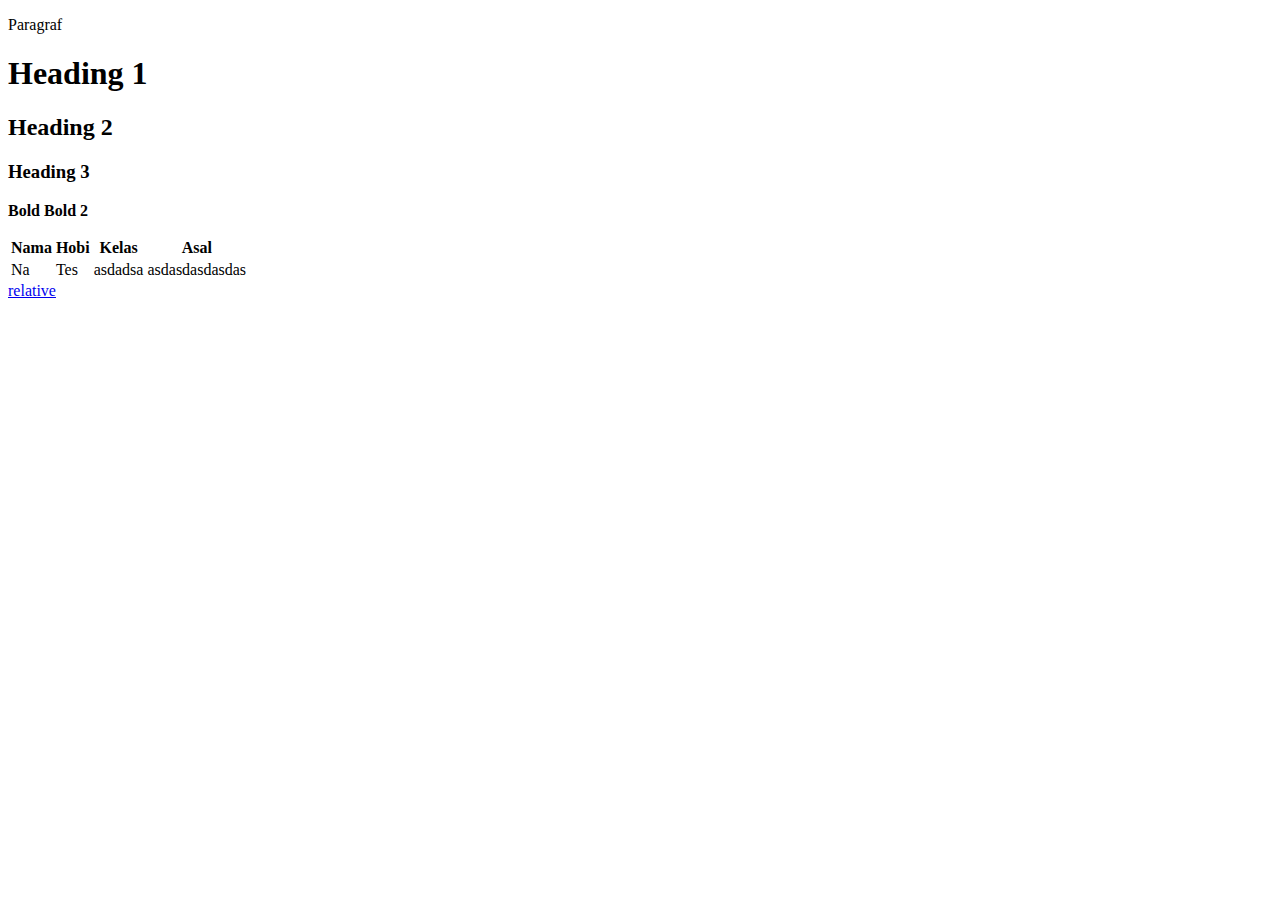
<file: Day1/index.html>
<!DOCTYPE html>
<html lang="en">
	<head>
		<meta charset="UTF-8" />
		<meta http-equiv="X-UA-Compatible" content="IE=edge" />
		<meta name="viewport" content="width=device-width, initial-scale=1.0" />
		<title>Document</title>
	</head>
	<body>
		<p>Paragraf</p>
		<h1>Heading 1</h1>
		<h2>Heading 2</h2>
		<h3>Heading 3</h3>
		<p><b>Bold</b> <strong>Bold 2</strong></p>
		<table>
			<tr>
				<th>Nama</th>
				<th>Hobi</th>
				<th>Kelas</th>
				<th>Asal</th>
			</tr>
			<tr>
				<td>Na</td>
				<td>Tes</td>
				<td>asdadsa</td>
				<td>asdasdasdasdas</td>
			</tr>
		</table>
		<a href="relative.html">relative</a>
	</body>
</html>
</file>
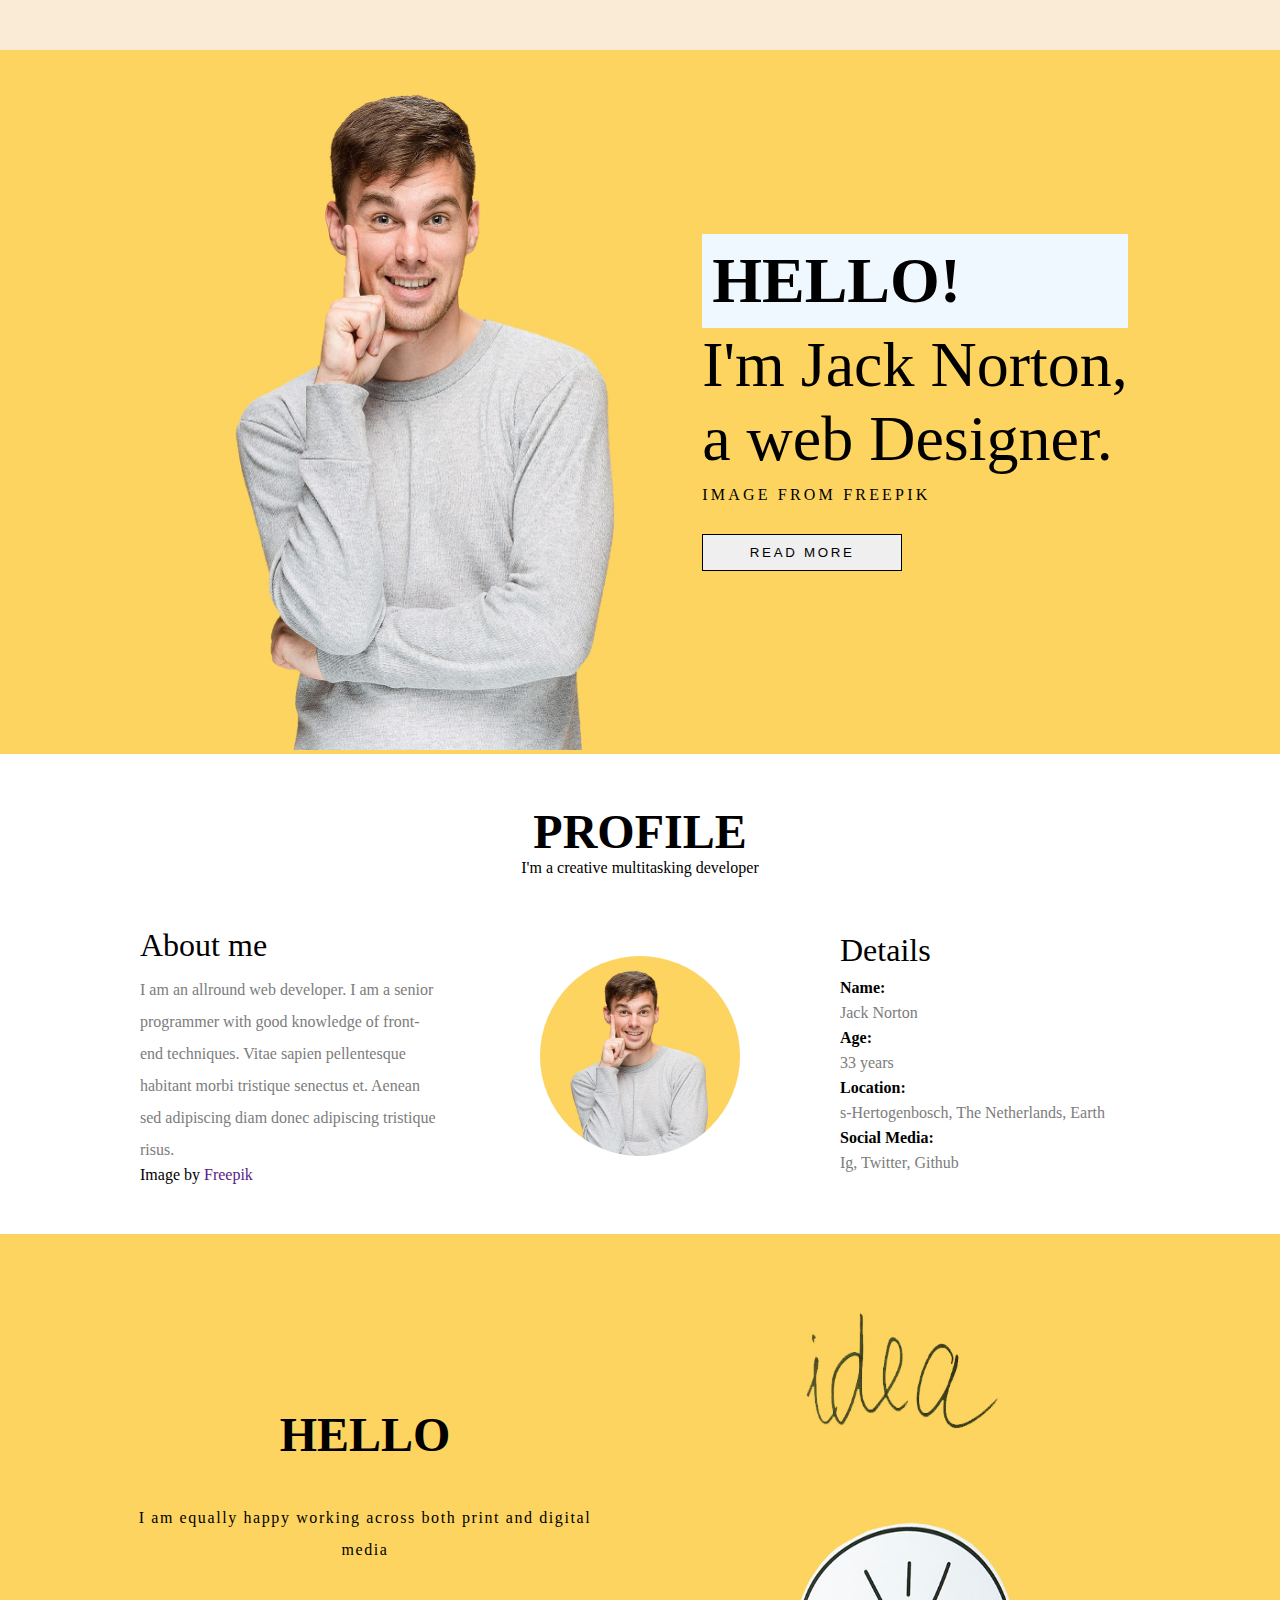
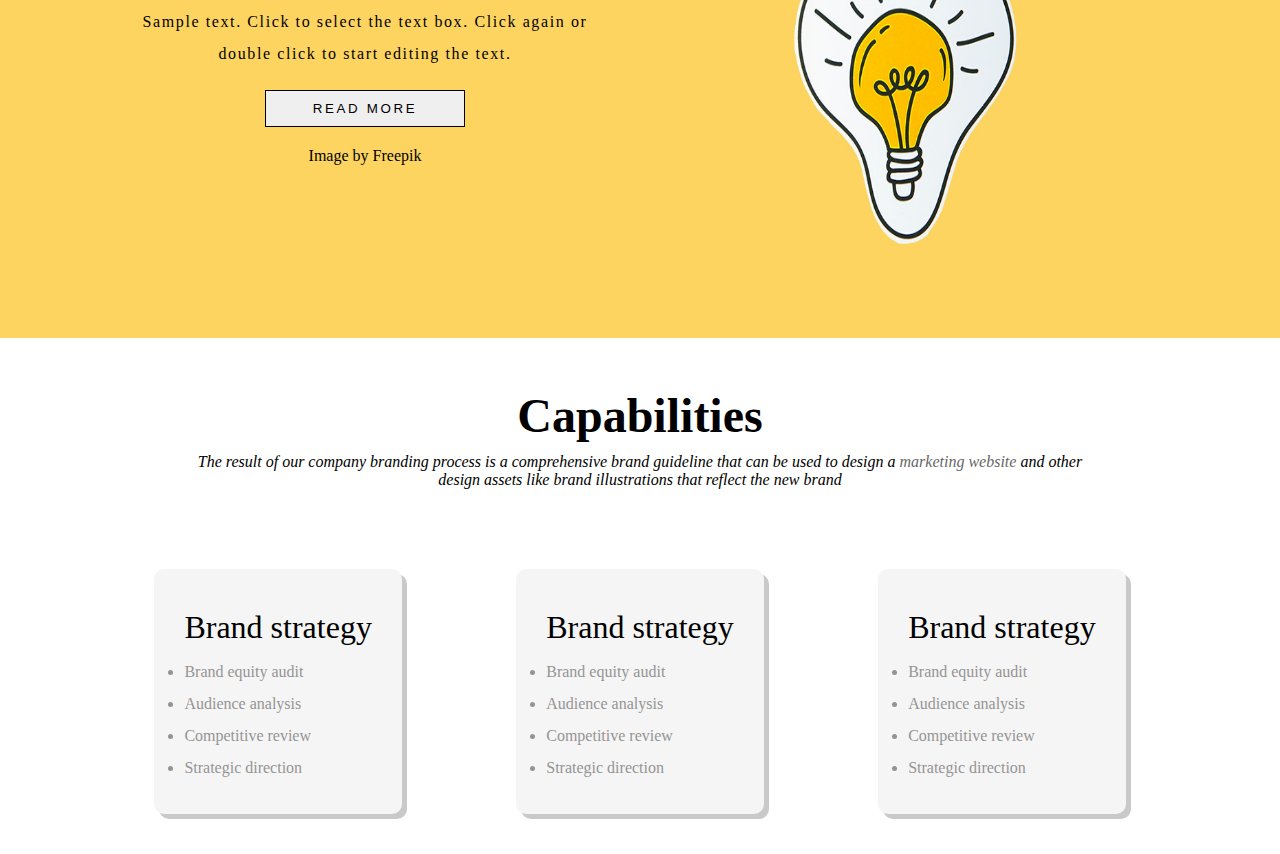
<file: Day3/index.html>
<!DOCTYPE html>
<html lang="en">
	<head>
		<meta charset="UTF-8" />
		<meta http-equiv="X-UA-Compatible" content="IE=edge" />
		<meta name="viewport" content="width=device-width, initial-scale=1.0" />
		<title>Document</title>
		<link rel="stylesheet" href="css/style.css" />
	</head>
	<body>
		<div class="container">
			<div class="navbar">
				<div class="nav">
					<!-- <span>Logo</span> -->
				</div>
			</div>
			<div class="main">
				<div class="carousel">
					<div class="image">
						<img src="img/portofolio web designer" alt="imgDev" />
					</div>
					<div class="text">
						<h1>HELLO!</h1>
						<p>I'm Jack Norton,</p>
						<p>a web Designer.</p>
						<span> IMAGE FROM <a href="">FREEPIK</a> </span>
						<button>READ MORE</button>
					</div>
				</div>
				<div class="profile">
					<div class="title">
						<h1>PROFILE</h1>
						<span>I'm a creative ​multitasking developer</span>
					</div>
					<div class="bio">
						<div class="detail">
							<div class="about">
								<h1>About me</h1>
								<p>
									I am an allround web developer. I am a senior programmer with
									good knowledge of front-end techniques. Vitae sapien
									pellentesque habitant morbi tristique senectus et. Aenean sed
									adipiscing diam donec adipiscing tristique risus.
								</p>
								<span>Image by <a href="">Freepik</a></span>
							</div>
							<div class="imgBul">
								<img
									src="img/portofolio web designer"
									alt=""
									width="200"
									height="300"
								/>
							</div>
							<div class="list">
								<h1>Details</h1>
								<span>Name:</span>
								<p>Jack Norton</p>
								<span>Age:</span>
								<p>33 years</p>
								<span>Location:</span>
								<p>s-Hertogenbosch, The Netherlands, Earth</p>
								<span>Social Media:</span>
								<p>Ig, Twitter, Github</p>
							</div>
						</div>
					</div>
				</div>
				<div class="idea">
					<div class="hello">
						<h1>HELLO</h1>
						<p class="firstText">
							I am equally happy working across both print and digital media
						</p>
						<p class="secondText">
							Sample text. Click to select the text box. Click again or double
							click to start editing the text.
						</p>
						<button>READ MORE</button>
						<span>Image by <a href="">Freepik</a></span>
					</div>
					<div class="image">
						<img src="img/gffgfg.jpg" alt="" />
					</div>
				</div>
				<div class="capability">
					<div class="title">
						<h1>Capabilities</h1>
						<p>
							The result of our company branding process is a comprehensive
							brand guideline that can be used to design a
							<a href="#">marketing website</a> and other design assets like
							brand illustrations that reflect the new brand
						</p>
					</div>
					<div class="brand">
						<div class="cards">
							<div class="card">
								<h1>Brand strategy</h1>
								<ul>
									<li>Brand equity audit</li>
									<li>Audience analysis</li>
									<li>Competitive review</li>
									<li>Strategic direction</li>
								</ul>
							</div>
							<div class="card">
								<h1>Brand strategy</h1>
								<ul>
									<li>Brand equity audit</li>
									<li>Audience analysis</li>
									<li>Competitive review</li>
									<li>Strategic direction</li>
								</ul>
							</div>
							<div class="card">
								<h1>Brand strategy</h1>
								<ul>
									<li>Brand equity audit</li>
									<li>Audience analysis</li>
									<li>Competitive review</li>
									<li>Strategic direction</li>
								</ul>
							</div>
						</div>
					</div>
				</div>
			</div>
		</div>
	</body>
</html>
</file>
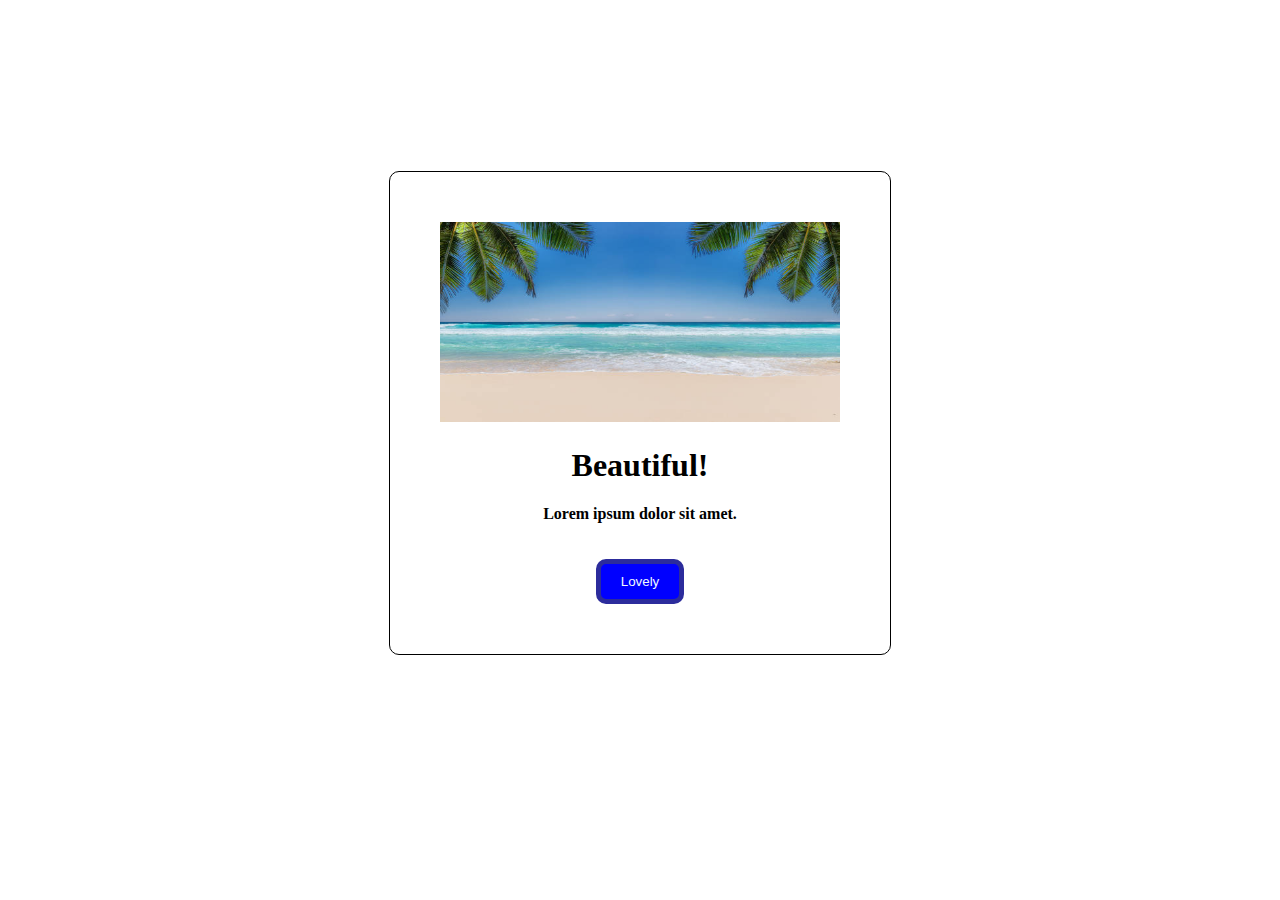
<file: Day1/execise.html>
<!DOCTYPE html>
<html lang="en">
	<head>
		<meta charset="UTF-8" />
		<meta http-equiv="X-UA-Compatible" content="IE=edge" />
		<meta name="viewport" content="width=device-width, initial-scale=1.0" />
		<title>Exercise 1</title>
		<style>
			.section {
				height: 90vh;
				display: flex;
				flex-direction: row;
				justify-content: center;
				align-items: center;
			}
			.isi {
				text-align: center;
				border: 1px solid;
				padding: 50px;
				border-radius: 10px;
			}
			button {
				margin-top: 20px;
				padding: 10px 20px;
				background-color: blue;
				color: aliceblue;
				border: 5px solid rgb(44, 44, 156);
				border-radius: 10px;
			}
		</style>
	</head>
	<body>
		<div class="section">
			<div class="isi">
				<img
					src="img/istockphoto-1300296030-612x612.jpg"
					width="400px"
					height="200px"
					alt="gambah-pantai"
				/>
				<h1>Beautiful!</h1>
				<p><strong>Lorem ipsum dolor sit amet.</strong></p>
				<button>Lovely</button>
			</div>
		</div>
	</body>
</html>
</file>
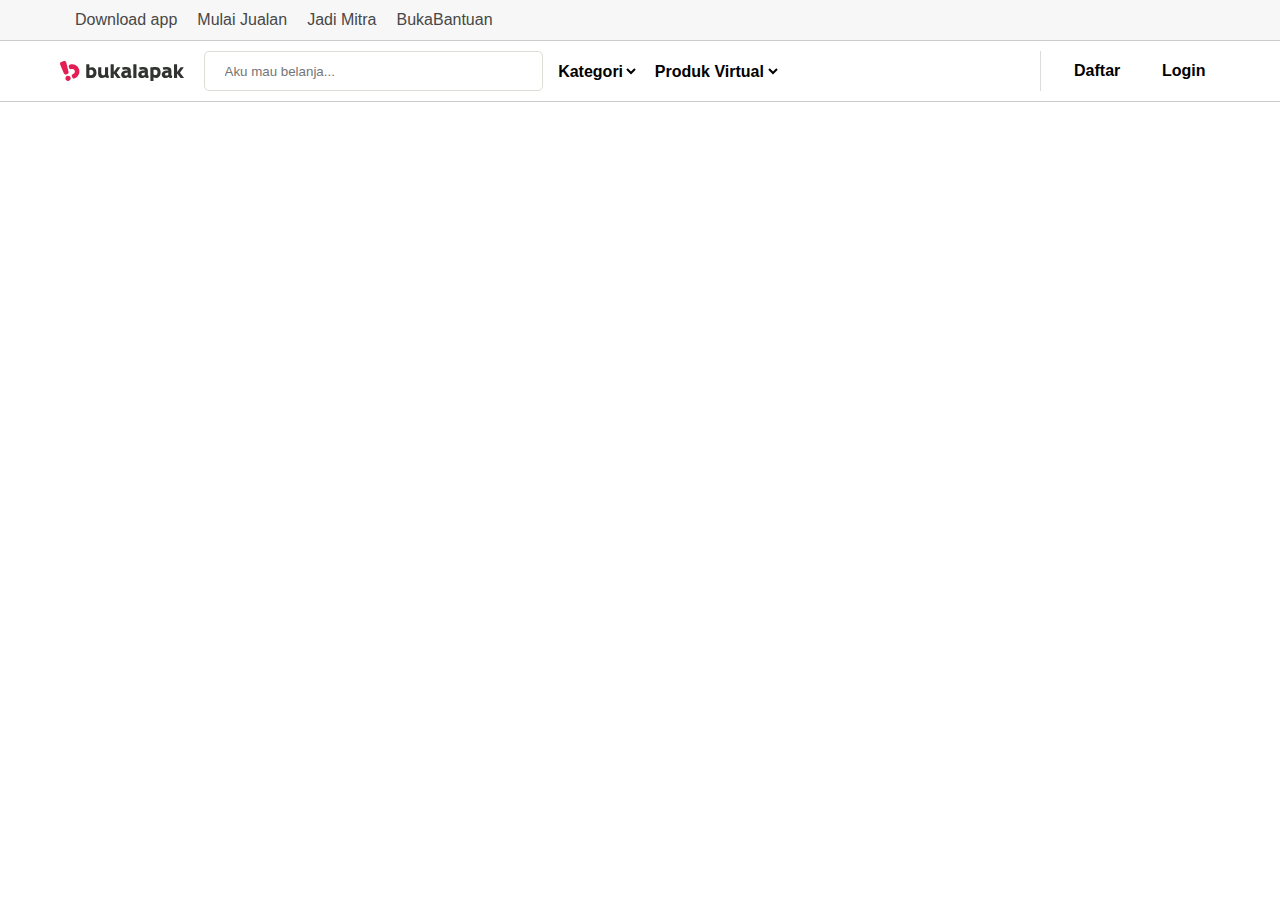
<file: Day2/Tugas/navbar.html>
<!DOCTYPE html>
<html lang="en">
	<head>
		<meta charset="UTF-8" />
		<meta http-equiv="X-UA-Compatible" content="IE=edge" />
		<meta name="viewport" content="width=device-width, initial-scale=1.0" />
		<title>Navbar</title>
		<style>
			* {
				margin: 0;
				padding: 0;
			}
			body {
				/* font-family: Arial, Helvetica, sans-serif; */
				font-family: Verdana, Geneva, Tahoma, sans-serif;
				/* font-size: 32px; */
			}
			.navbar {
				/* height: 100px; */
				display: flex;
				flex-direction: column;
				justify-content: center;
				align-items: center;
				width: 100%;
				/* border: 1px solid gainsboro; */
			}
			.navbar .top {
				display: flex;
				width: 100%;
				justify-content: center;
				background-color: rgb(247, 247, 247);
				border-bottom: 1px solid rgb(205, 203, 203);
			}
			.top ul {
				display: flex;
				align-items: center;
				color: rgb(71, 71, 71);
				justify-content: flex-start;
				width: 1150px;
				height: 40px;
				font-weight: lighter;
			}
			.top ul li {
				list-style-type: none;
				padding: 0 10px;
				cursor: pointer;
			}

			.nav {
				height: 40px;
				display: flex;
				justify-content: center;
				align-items: center;
				padding: 10px 10px;
				width: 100%;
				border-bottom: 1px solid rgb(205, 203, 203);
			}
			.formInput {
				display: flex;
				justify-content: flex-start;
				min-width: 1000px;
				height: 100%;
			}
			.formInput .svg {
				display: flex;
				justify-content: center;
				align-items: center;
				padding: 0 20px;
			}
			.formInput input {
				border: 1px solid rgb(223, 219, 215);
				border-radius: 5px;
				padding: 0 20px;
				font-family: "Gill Sans", "Gill Sans MT", Calibri, "Trebuchet MS",
					sans-serif;
				color: black;
			}
			.selectedForm {
				display: flex;
				/* background-color: blue; */
				width: 250px;
				justify-content: space-evenly;
			}
			.selectedForm select {
				border: none;
				background-color: rgb(255, 255, 255);
				font-weight: 700;
				font-size: 16px;
				/* padding: 0 10px; */
				cursor: pointer;
			}
			.btn {
				border-left: 1px solid gainsboro;
				display: flex;
				/* background-color: aqua; */
				width: 200px;
				justify-content: space-evenly;
			}
			.btn input {
				border: none;
				height: 40px;
				width: 60px;
				background-color: rgb(255, 255, 255);
				font-size: 16px;
				font-weight: 700;
				cursor: pointer;
			}
		</style>
	</head>
	<body>
		<div class="navbar">
			<div class="top">
				<ul>
					<li>Download app</li>
					<li>Mulai Jualan</li>
					<li>Jadi Mitra</li>
					<li>BukaBantuan</li>
				</ul>
			</div>
			<div class="nav">
				<div class="formInput">
					<div class="svg">
						<img src="img/bukalapak-logo-primary.svg" alt="" height="20" />
					</div>
					<input
						type="text"
						name=""
						id=""
						size="40"
						placeholder="Aku mau belanja..."
					/>
					<div class="selectedForm">
						<select name="kategori" id="">
							<option value="barang1">Kategori</option>
							<option value="barang2">Barang2</option>
						</select>
						<select name="kategori" id="">
							<option value="barang1">Produk Virtual</option>
							<option value="barang2">Barang2</option>
						</select>
					</div>
				</div>
				<div class="btn">
					<input type="button" value="Daftar" />
					<input type="button" value="Login" />
				</div>
			</div>
		</div>
		<!-- <input type="text" size="60" /> -->
	</body>
</html>
</file>
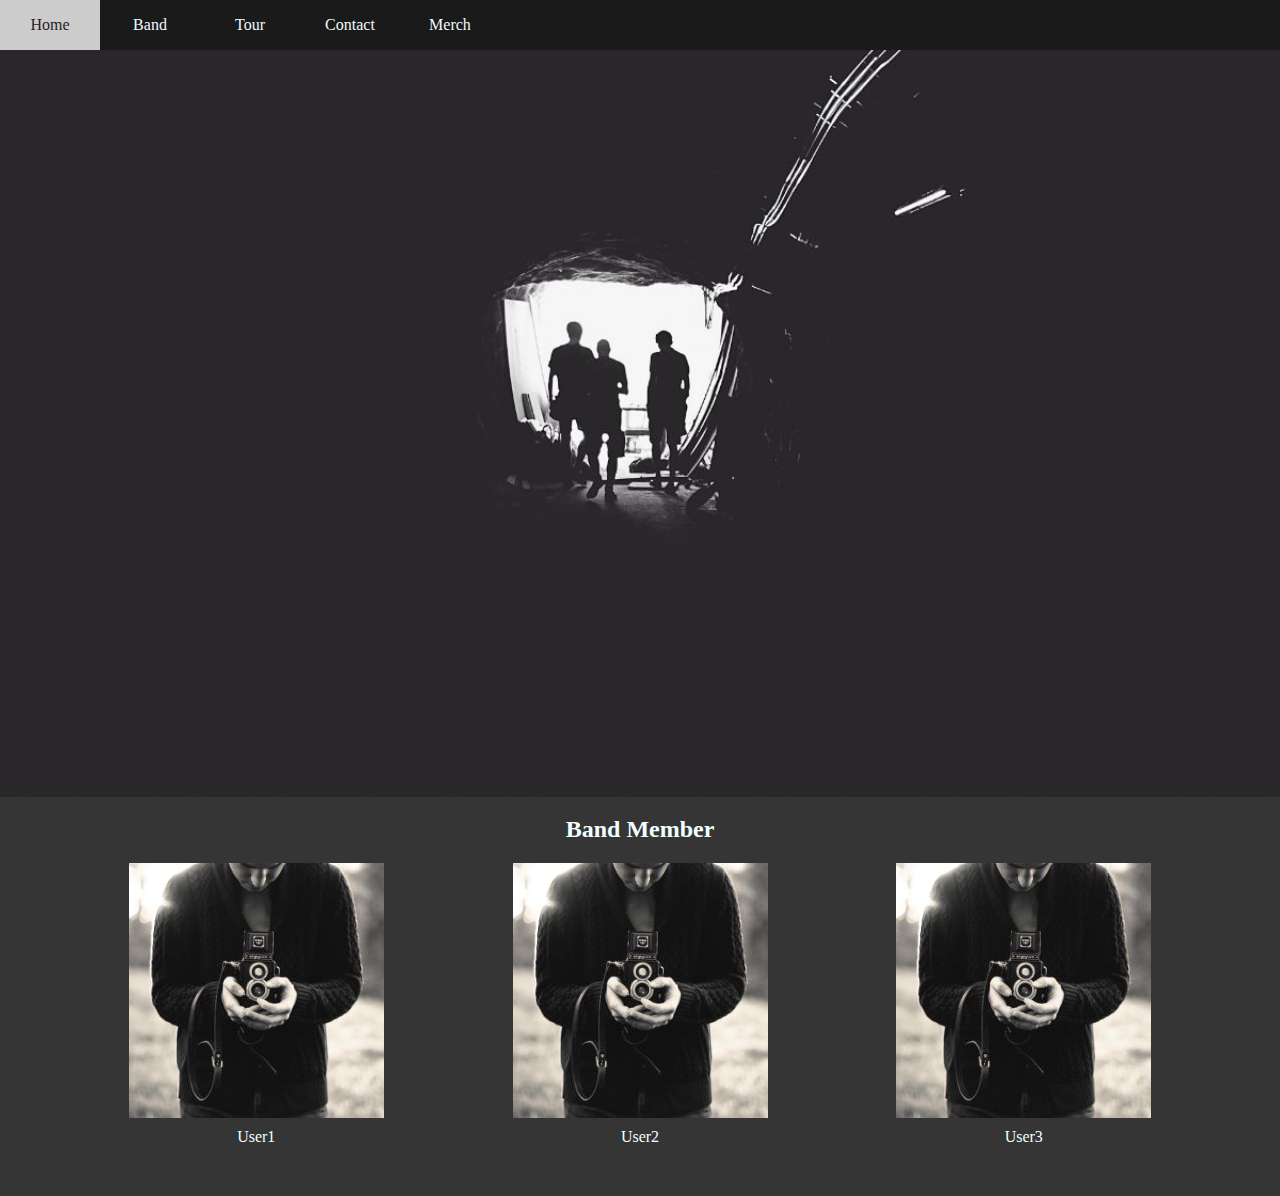
<file: Day2/Tugas/theBand.html>
<!DOCTYPE html>
<html lang="en">
	<head>
		<meta charset="UTF-8" />
		<meta http-equiv="X-UA-Compatible" content="IE=edge" />
		<meta name="viewport" content="width=device-width, initial-scale=1.0" />
		<title>Document</title>
		<style>
			* {
				margin: 0;
			}
			.nav ul {
				display: flex;
				list-style-type: none;
				background-color: rgb(26, 26, 26);
				justify-content: flex-start;
				height: 50px;
				padding: 0 0;
			}
			ul li {
				/* background-color: rgb(26, 26, 26); */
				height: 100%;
				display: flex;
				align-items: center;
				justify-content: center;
				width: 100px;
				color: aliceblue;
			}
			ul li:hover {
				background-color: rgb(204, 204, 204);
				color: rgb(39, 35, 35);
			}
			.main img {
				margin: 0 0;
			}
			.members {
				padding: 20px 0;
				background-color: rgb(54, 53, 53);
				margin: -5px 0;
				color: azure;
			}

			.members .account {
				display: flex;
				justify-content: space-evenly;
				padding: 20px 0;
			}
			.title h2 {
				text-align: center;
			}
			.account .user {
				display: flex;
				flex-direction: column;
				align-items: center;
			}
			.user span {
				padding: 10px 0;
			}
			@media (min-width: 401px) and (max-width: 600px) {
				.nav ul {
					display: flex;
					flex-direction: column;
					height: 300px;
					align-items: center;
				}
				ul li {
					display: flex;
					flex-direction: column;
				}
				.members .account {
					display: flex;
					flex-direction: column;
					justify-content: space-evenly;
					padding: 20px 0;
				}
			}
		</style>
	</head>
	<body>
		<div class="container">
			<div class="navbar">
				<div class="nav">
					<ul>
						<li>Home</li>
						<li>Band</li>
						<li>Tour</li>
						<li>Contact</li>
						<li>Merch</li>
					</ul>
				</div>
			</div>
			<div class="main">
				<img src="img/img_la.jpg" alt="bgImg" width="100%" />
				<div class="members">
					<div class="title">
						<h2>Band Member</h2>
					</div>
					<div class="account">
						<div class="user">
							<img src="img/img_bandmember.jpg" alt="user1" />
							<span>User1</span>
						</div>
						<div class="user">
							<img src="img/img_bandmember.jpg" alt="user2" />
							<span>User2</span>
						</div>
						<div class="user">
							<img src="img/img_bandmember.jpg" alt="user3" />
							<span>User3</span>
						</div>
					</div>
				</div>
			</div>
		</div>
	</body>
</html>
</file>
<file: Day3/css/style.css>
* {
	margin: 0;
	padding: 0;
}
.navbar {
	height: 50px;
	background-color: antiquewhite;
}
.main .carousel {
	display: flex;
	justify-content: center;
	align-items: center;
	background-color: rgb(253, 212, 96);
}
.image img {
	width: 550px;
	height: 700px;
}
.text h1 {
	background-color: aliceblue;
	font-size: 4rem;
	padding: 10px;
}
.text p {
	font-size: 4rem;
}
.text span {
	display: block;
	font-size: 16px;
	letter-spacing: 0.2em;
	font-weight: 100;
	padding: 10px 0;
}
.text span a {
	text-decoration: none;
	color: black;
}
.text button {
	width: 200px;
	padding: 10px;
	border: 1px solid black;
	letter-spacing: 0.2em;
	margin-top: 20px;
	cursor: pointer;
}
.main .profile {
	display: flex;
	flex-direction: column;
	align-items: center;
	padding: 50px;
}
.profile .title {
	display: flex;
	flex-direction: column;
	text-align: center;
}
.profile .title h1 {
	font-size: 3rem;
}
.bio .detail {
	display: flex;
	width: 1200px;
	justify-content: space-evenly;
	align-items: center;
	margin-top: 50px;
}
.detail .about h1 {
	font-weight: 500;
	padding-bottom: 10px;
}
.detail .about p {
	line-height: 2em;
	font-weight: 200;
	width: 300px;
	color: rgb(124, 124, 124);
}
.detail .about span a {
	text-decoration: none;
}
.detail .imgBul {
	position: relative;
	width: 200px;
	height: 200px;
	overflow: hidden;
	border-radius: 50%;
}
.detail .imgBul img {
	width: 100%;
	height: auto;
}
.detail .list h1 {
	font-weight: 500;
	padding-bottom: 10px;
}
.detail .list p {
	line-height: 2em;
	font-weight: 200;
	width: 300px;
	color: rgb(124, 124, 124);
}
.detail .list span {
	font-weight: 600;
}
.main .idea {
	display: flex;
	background-color: rgb(253, 212, 96);
	justify-content: center;
	align-items: center;
	/* padding: 0px; */
}
.idea .hello {
	width: 500px;
	text-align: center;
	/* background-color: aqua; */
}
.idea .hello h1 {
	font-size: 3rem;
	padding: 20px 0;
}
.idea .hello .firstText {
	line-height: 2em;
	font-weight: 100;
	letter-spacing: 0.1em;
	padding: 20px 0;
}
.idea .hello .secondText {
	line-height: 2em;
	font-weight: 100;
	letter-spacing: 0.1em;
	padding: 20px 0;
}
.idea .hello button {
	width: 200px;
	padding: 10px;
	border: 1px solid black;
	letter-spacing: 0.2em;
	cursor: pointer;
}
.idea .hello span {
	display: block;
	padding: 20px 0;
}
.idea .hello span a {
	text-decoration: none;
	color: black;
}
.capability .title {
	display: flex;
	flex-direction: column;
	align-items: center;
	padding: 40px 0;
}

.capability .title h1 {
	font-size: 3rem;
	padding: 10px 0;
}
.capability .title p {
	max-width: 900px;
	text-align: center;
	font-style: italic;
}
.capability .title p a {
	text-decoration: none;
	color: rgb(103, 103, 103);
}
.main .brand {
	display: flex;
	justify-content: center;
}
.capability .cards {
	display: flex;
	justify-content: space-evenly;
	padding: 40px 0;
	width: 1200px;
}

.cards .card {
	background-color: rgb(246, 245, 245);
	padding: 30px;
	border-radius: 10px;
	box-shadow: 5px 5px rgb(201, 201, 201);
}
.cards .card h1 {
	padding: 10px 0;
	font-weight: 500;
}
.cards .card ul li {
	line-height: 2em;
	color: rgb(148, 148, 148);
}
/* and (max-width: 900px) */
@media (max-width: 601px) {
	.main .carousel {
		display: flex;
		flex-direction: column;
		flex-flow: column-reverse;
		align-items: center;
	}
	.image img {
		width: 350px;
		height: 600px;
	}
	.text h1 {
		background-color: aliceblue;
		font-size: 3rem;
		padding: 10px;
	}
	.text p {
		font-size: 3rem;
	}
	.text span {
		display: block;
		font-size: 12px;
		font-weight: 100;
		padding: 10px 0;
	}
	.text span a {
		text-decoration: none;
		color: black;
	}
	.bio .detail {
		display: flex;
		flex-direction: column;
	}
	.bio .detail .about {
		order: 3;
	}
	.bio .detail .imgBul {
		order: 1;
	}
	.bio .detail .list {
		order: 2;
		padding: 20px 0;
	}
	.main .idea {
		display: flex;
		flex-direction: column;
		padding: 20px 0;
	}
	.capability .title p {
		padding: 0 20px;
	}
	.capability .cards {
		display: flex;
		flex-direction: column;
		margin: 0 20px;
	}
	.cards .card {
		margin: 20px 0;
	}
}
</file>
